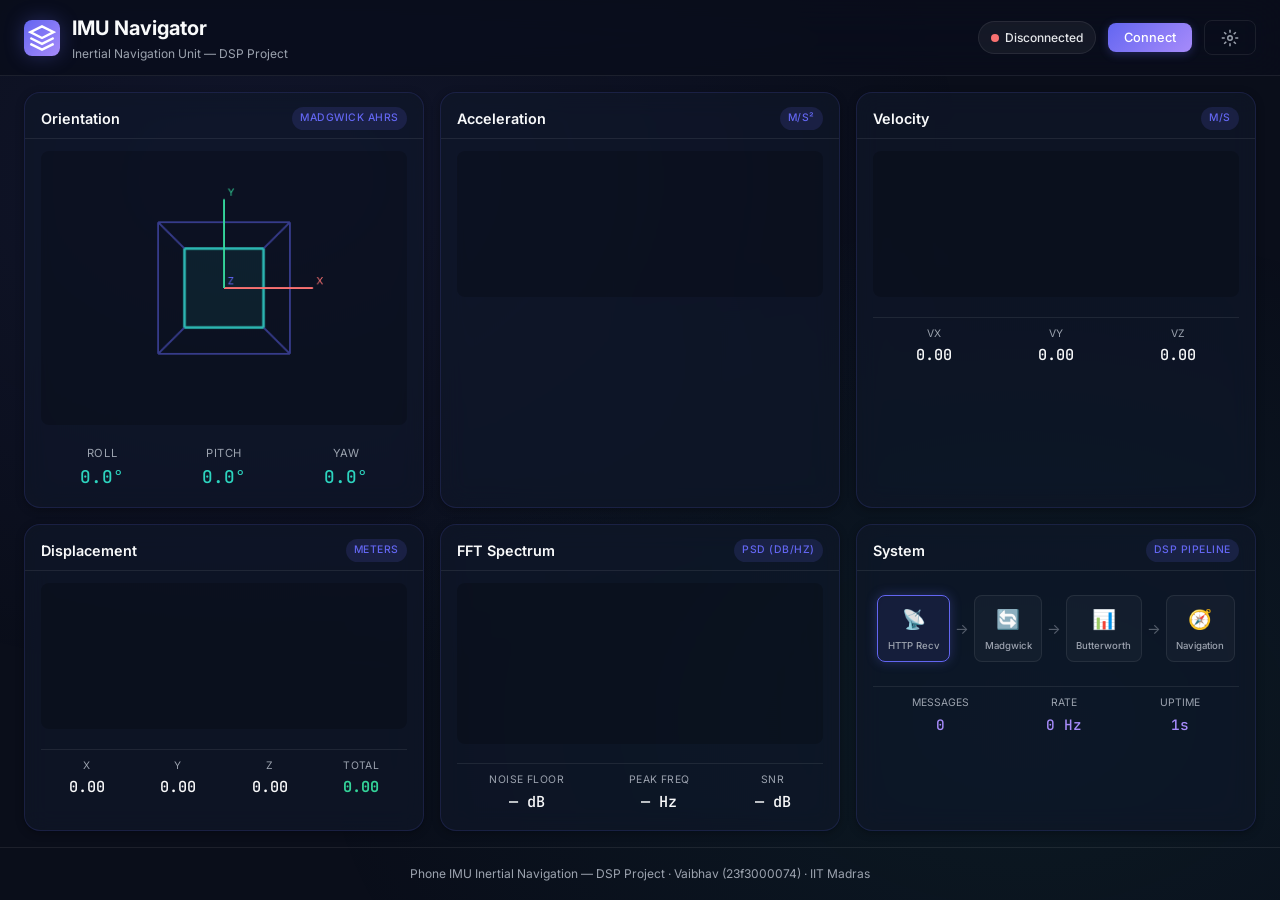
<file: src/phone_imu_bridge/webapp/index.html>
<!DOCTYPE html>
<html lang="en">
<head>
    <meta charset="UTF-8">
    <meta name="viewport" content="width=device-width, initial-scale=1.0">
    <title>IMU Inertial Navigation — Dashboard</title>
    <meta name="description" content="Real-time visualization dashboard for phone-based inertial navigation unit. Displays orientation, velocity, displacement, and FFT spectrum.">
    <link rel="manifest" href="manifest.json">
    <link rel="preconnect" href="https://fonts.googleapis.com">
    <link rel="preconnect" href="https://fonts.gstatic.com" crossorigin>
    <link href="https://fonts.googleapis.com/css2?family=Inter:wght@300;400;500;600;700&family=JetBrains+Mono:wght@400;500&display=swap" rel="stylesheet">
    <link rel="stylesheet" href="css/style.css">
</head>
<body>
    <!-- ── Header ────────────────────────────────────────────────── -->
    <header id="main-header">
        <div class="header-left">
            <div class="logo-icon">
                <svg viewBox="0 0 24 24" width="28" height="28" fill="none" stroke="currentColor" stroke-width="2">
                    <path d="M12 2L2 7l10 5 10-5-10-5z"/>
                    <path d="M2 17l10 5 10-5"/>
                    <path d="M2 12l10 5 10-5"/>
                </svg>
            </div>
            <div>
                <h1>IMU Navigator</h1>
                <p class="subtitle">Inertial Navigation Unit — DSP Project</p>
            </div>
        </div>
        <div class="header-right">
            <div class="status-badge" id="connection-status">
                <span class="status-dot"></span>
                <span class="status-text">Disconnected</span>
            </div>
            <button id="btn-connect" class="btn btn-primary">Connect</button>
            <button id="btn-settings" class="btn btn-ghost" title="Settings">
                <svg viewBox="0 0 24 24" width="18" height="18" fill="none" stroke="currentColor" stroke-width="2">
                    <circle cx="12" cy="12" r="3"/><path d="M12 1v4M12 19v4M4.22 4.22l2.83 2.83M16.95 16.95l2.83 2.83M1 12h4M19 12h4M4.22 19.78l2.83-2.83M16.95 7.05l2.83-2.83"/>
                </svg>
            </button>
        </div>
    </header>

    <!-- ── Settings Modal ────────────────────────────────────────── -->
    <div class="modal-overlay" id="settings-modal" style="display:none">
        <div class="modal-card">
            <h2>Connection Settings</h2>
            <div class="form-group">
                <label for="ws-host">WebSocket Host</label>
                <input type="text" id="ws-host" value="localhost" placeholder="e.g. 192.168.1.100">
            </div>
            <div class="form-group">
                <label for="ws-port">WebSocket Port</label>
                <input type="number" id="ws-port" value="8765">
            </div>
            <div class="modal-actions">
                <button class="btn btn-ghost" id="btn-cancel-settings">Cancel</button>
                <button class="btn btn-primary" id="btn-save-settings">Save & Connect</button>
            </div>
        </div>
    </div>

    <!-- ── Main Grid ─────────────────────────────────────────────── -->
    <main id="dashboard-grid">

        <!-- Card: 3D Orientation -->
        <section class="card card-orientation" id="card-orientation">
            <div class="card-header">
                <h2>Orientation</h2>
                <span class="card-badge">Madgwick AHRS</span>
            </div>
            <div class="card-body">
                <canvas id="canvas-orientation" width="400" height="300"></canvas>
                <div class="euler-readout">
                    <div class="euler-item">
                        <span class="euler-label">Roll</span>
                        <span class="euler-value" id="val-roll">0.0°</span>
                    </div>
                    <div class="euler-item">
                        <span class="euler-label">Pitch</span>
                        <span class="euler-value" id="val-pitch">0.0°</span>
                    </div>
                    <div class="euler-item">
                        <span class="euler-label">Yaw</span>
                        <span class="euler-value" id="val-yaw">0.0°</span>
                    </div>
                </div>
            </div>
        </section>

        <!-- Card: Acceleration (Raw) -->
        <section class="card card-accel" id="card-accel">
            <div class="card-header">
                <h2>Acceleration</h2>
                <span class="card-badge">m/s²</span>
            </div>
            <div class="card-body">
                <canvas id="canvas-accel" width="500" height="200"></canvas>
            </div>
        </section>

        <!-- Card: Velocity -->
        <section class="card card-velocity" id="card-velocity">
            <div class="card-header">
                <h2>Velocity</h2>
                <span class="card-badge">m/s</span>
            </div>
            <div class="card-body">
                <canvas id="canvas-velocity" width="500" height="200"></canvas>
                <div class="metric-row">
                    <div class="metric">
                        <span class="metric-label">Vx</span>
                        <span class="metric-value" id="val-vx">0.00</span>
                    </div>
                    <div class="metric">
                        <span class="metric-label">Vy</span>
                        <span class="metric-value" id="val-vy">0.00</span>
                    </div>
                    <div class="metric">
                        <span class="metric-label">Vz</span>
                        <span class="metric-value" id="val-vz">0.00</span>
                    </div>
                </div>
            </div>
        </section>

        <!-- Card: Displacement -->
        <section class="card card-displacement" id="card-displacement">
            <div class="card-header">
                <h2>Displacement</h2>
                <span class="card-badge">meters</span>
            </div>
            <div class="card-body">
                <canvas id="canvas-displacement" width="500" height="200"></canvas>
                <div class="metric-row">
                    <div class="metric">
                        <span class="metric-label">X</span>
                        <span class="metric-value" id="val-px">0.00</span>
                    </div>
                    <div class="metric">
                        <span class="metric-label">Y</span>
                        <span class="metric-value" id="val-py">0.00</span>
                    </div>
                    <div class="metric">
                        <span class="metric-label">Z</span>
                        <span class="metric-value" id="val-pz">0.00</span>
                    </div>
                    <div class="metric metric-total">
                        <span class="metric-label">Total</span>
                        <span class="metric-value" id="val-ptotal">0.00</span>
                    </div>
                </div>
            </div>
        </section>

        <!-- Card: FFT Spectrum -->
        <section class="card card-spectrum" id="card-spectrum">
            <div class="card-header">
                <h2>FFT Spectrum</h2>
                <span class="card-badge">PSD (dB/Hz)</span>
            </div>
            <div class="card-body">
                <canvas id="canvas-spectrum" width="500" height="220"></canvas>
                <div class="metric-row">
                    <div class="metric">
                        <span class="metric-label">Noise Floor</span>
                        <span class="metric-value" id="val-noise-floor">— dB</span>
                    </div>
                    <div class="metric">
                        <span class="metric-label">Peak Freq</span>
                        <span class="metric-value" id="val-peak-freq">— Hz</span>
                    </div>
                    <div class="metric">
                        <span class="metric-label">SNR</span>
                        <span class="metric-value" id="val-snr">— dB</span>
                    </div>
                </div>
            </div>
        </section>

        <!-- Card: System Info -->
        <section class="card card-info" id="card-info">
            <div class="card-header">
                <h2>System</h2>
                <span class="card-badge">DSP Pipeline</span>
            </div>
            <div class="card-body">
                <div class="pipeline-diagram">
                    <div class="pipeline-step active" id="pipe-recv">
                        <div class="pipe-icon">📡</div>
                        <div class="pipe-label">HTTP Recv</div>
                    </div>
                    <div class="pipe-arrow">→</div>
                    <div class="pipeline-step" id="pipe-madgwick">
                        <div class="pipe-icon">🔄</div>
                        <div class="pipe-label">Madgwick</div>
                    </div>
                    <div class="pipe-arrow">→</div>
                    <div class="pipeline-step" id="pipe-filter">
                        <div class="pipe-icon">📊</div>
                        <div class="pipe-label">Butterworth</div>
                    </div>
                    <div class="pipe-arrow">→</div>
                    <div class="pipeline-step" id="pipe-nav">
                        <div class="pipe-icon">🧭</div>
                        <div class="pipe-label">Navigation</div>
                    </div>
                </div>
                <div class="info-stats">
                    <div class="info-stat">
                        <span class="info-label">Messages</span>
                        <span class="info-value" id="val-msg-count">0</span>
                    </div>
                    <div class="info-stat">
                        <span class="info-label">Rate</span>
                        <span class="info-value" id="val-msg-rate">0 Hz</span>
                    </div>
                    <div class="info-stat">
                        <span class="info-label">Uptime</span>
                        <span class="info-value" id="val-uptime">0s</span>
                    </div>
                </div>
            </div>
        </section>

    </main>

    <!-- ── Footer ────────────────────────────────────────────────── -->
    <footer id="main-footer">
        <p>Phone IMU Inertial Navigation — DSP Project · Vaibhav (23f3000074) · IIT Madras</p>
    </footer>

    <script src="js/orientation3d.js"></script>
    <script src="js/plots.js"></script>
    <script src="js/app.js"></script>
</body>
</html>
</file>
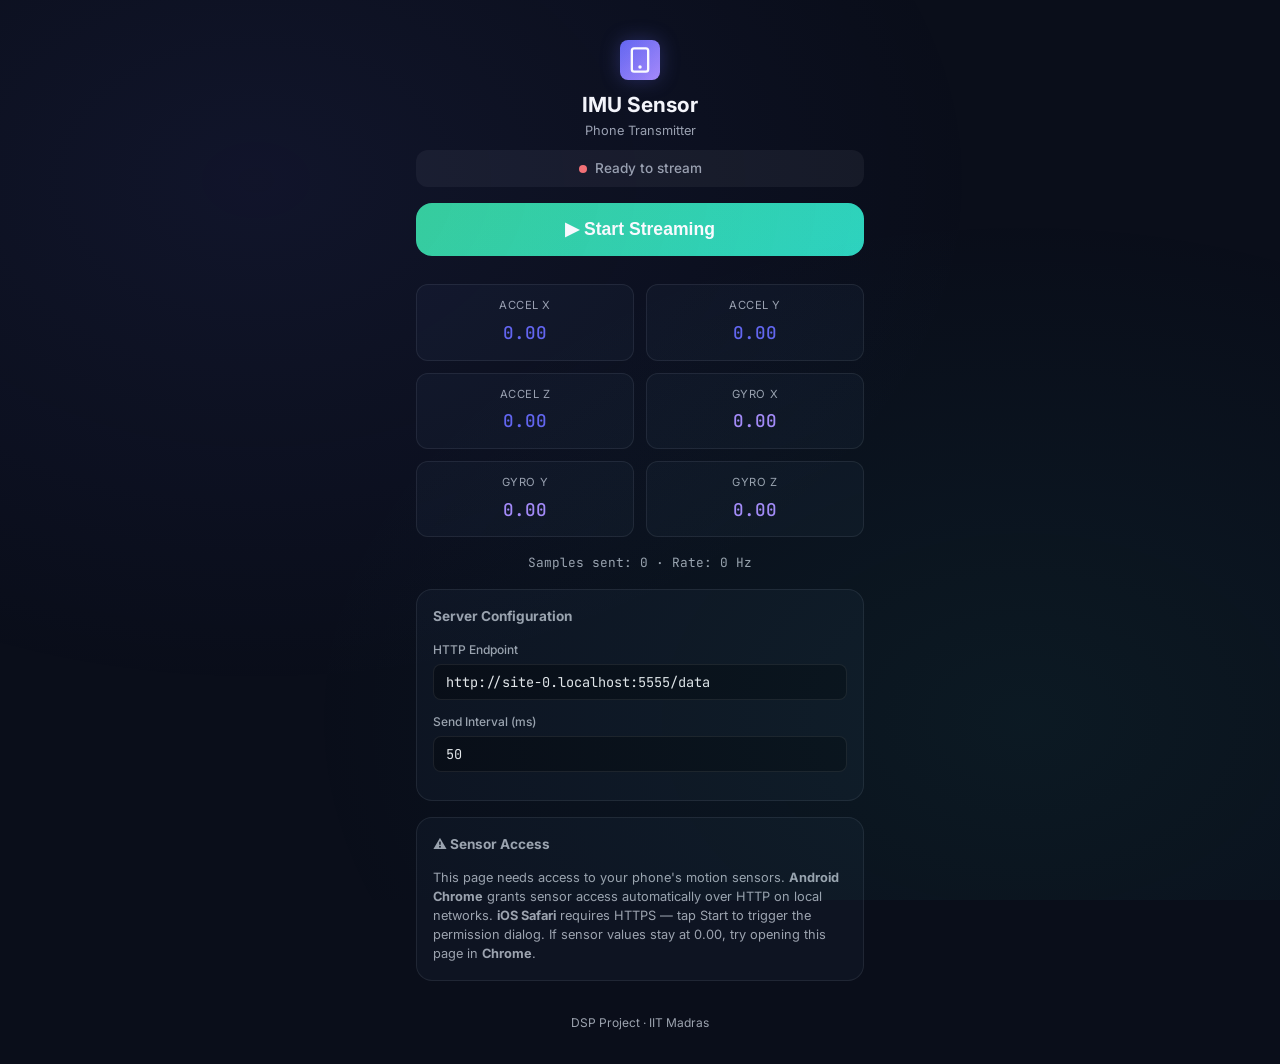
<file: src/phone_imu_bridge/webapp/phone.html>
<!DOCTYPE html>
<html lang="en">
<head>
    <meta charset="UTF-8">
    <meta name="viewport" content="width=device-width, initial-scale=1.0, user-scalable=no">
    <title>IMU Sensor — Phone Transmitter</title>
    <meta name="description" content="Phone sensor reader that streams accelerometer and gyroscope data to the ROS 2 IMU navigation backend.">
    <link rel="manifest" href="manifest.json">
    <link rel="preconnect" href="https://fonts.googleapis.com">
    <link rel="preconnect" href="https://fonts.gstatic.com" crossorigin>
    <link href="https://fonts.googleapis.com/css2?family=Inter:wght@300;400;500;600;700&family=JetBrains+Mono:wght@400;500&display=swap" rel="stylesheet">
    <link rel="stylesheet" href="css/style.css">
    <style>
        /* Phone-specific overrides */
        body {
            min-height: 100vh;
            min-height: 100dvh;
        }
        .phone-container {
            max-width: 480px;
            margin: 0 auto;
            padding: 1rem;
        }
        .sensor-grid {
            display: grid;
            grid-template-columns: 1fr 1fr;
            gap: 0.75rem;
            margin: 1rem 0;
        }
        .sensor-cell {
            background: var(--card-bg);
            border: 1px solid var(--border);
            border-radius: 12px;
            padding: 0.75rem;
            text-align: center;
        }
        .sensor-cell .label {
            font-size: 0.7rem;
            color: var(--text-muted);
            text-transform: uppercase;
            letter-spacing: 0.05em;
            margin-bottom: 0.25rem;
        }
        .sensor-cell .value {
            font-family: 'JetBrains Mono', monospace;
            font-size: 1.1rem;
            font-weight: 500;
            color: var(--text);
        }
        .sensor-cell.accel .value { color: var(--accent-blue); }
        .sensor-cell.gyro .value { color: var(--accent-purple); }
        .big-button {
            width: 100%;
            padding: 1rem;
            border-radius: 16px;
            font-size: 1.1rem;
            font-weight: 600;
            cursor: pointer;
            border: none;
            transition: all 0.3s ease;
            margin-bottom: 0.75rem;
        }
        .big-button.start {
            background: linear-gradient(135deg, var(--accent-green), var(--accent-teal));
            color: #fff;
        }
        .big-button.stop {
            background: linear-gradient(135deg, var(--accent-red), var(--accent-orange));
            color: #fff;
        }
        .big-button:active {
            transform: scale(0.97);
        }
        .config-section {
            background: var(--card-bg);
            border: 1px solid var(--border);
            border-radius: 16px;
            padding: 1rem;
            margin: 1rem 0;
        }
        .config-section h3 {
            font-size: 0.85rem;
            color: var(--text-muted);
            margin-bottom: 0.75rem;
        }
        .stream-indicator {
            display: flex;
            align-items: center;
            justify-content: center;
            gap: 0.5rem;
            padding: 0.5rem;
            border-radius: 12px;
            margin-bottom: 1rem;
            font-size: 0.85rem;
            font-weight: 500;
        }
        .stream-indicator.idle {
            background: rgba(255,255,255,0.05);
            color: var(--text-muted);
        }
        .stream-indicator.streaming {
            background: rgba(52, 211, 153, 0.15);
            color: var(--accent-green);
            animation: pulse-bg 2s ease-in-out infinite;
        }
        @keyframes pulse-bg {
            0%, 100% { opacity: 1; }
            50% { opacity: 0.7; }
        }
        .sample-counter {
            font-family: 'JetBrains Mono', monospace;
            font-size: 0.8rem;
            color: var(--text-muted);
            text-align: center;
            margin-top: 0.5rem;
        }
    </style>
</head>
<body>
    <div class="phone-container">
        <!-- Header -->
        <header style="text-align:center; padding: 1.5rem 0 0.5rem;">
            <div class="logo-icon" style="margin:0 auto 0.5rem; width:40px; height:40px;">
                <svg viewBox="0 0 24 24" width="28" height="28" fill="none" stroke="currentColor" stroke-width="2">
                    <rect x="5" y="2" width="14" height="20" rx="2" ry="2"/>
                    <line x1="12" y1="18" x2="12" y2="18" stroke-linecap="round" stroke-width="3"/>
                </svg>
            </div>
            <h1 style="font-size:1.3rem; margin:0;">IMU Sensor</h1>
            <p class="subtitle" style="font-size:0.8rem;">Phone Transmitter</p>
        </header>

        <!-- Stream Status -->
        <div class="stream-indicator idle" id="stream-indicator">
            <span class="status-dot"></span>
            <span id="stream-text">Ready to stream</span>
        </div>

        <!-- Controls -->
        <button class="big-button start" id="btn-start">
            ▶ Start Streaming
        </button>
        <button class="big-button stop" id="btn-stop" style="display:none">
            ■ Stop Streaming
        </button>

        <!-- Live Sensor Values -->
        <div class="sensor-grid">
            <div class="sensor-cell accel">
                <div class="label">Accel X</div>
                <div class="value" id="s-ax">0.00</div>
            </div>
            <div class="sensor-cell accel">
                <div class="label">Accel Y</div>
                <div class="value" id="s-ay">0.00</div>
            </div>
            <div class="sensor-cell accel">
                <div class="label">Accel Z</div>
                <div class="value" id="s-az">0.00</div>
            </div>
            <div class="sensor-cell gyro">
                <div class="label">Gyro X</div>
                <div class="value" id="s-gx">0.00</div>
            </div>
            <div class="sensor-cell gyro">
                <div class="label">Gyro Y</div>
                <div class="value" id="s-gy">0.00</div>
            </div>
            <div class="sensor-cell gyro">
                <div class="label">Gyro Z</div>
                <div class="value" id="s-gz">0.00</div>
            </div>
        </div>

        <div class="sample-counter">
            Samples sent: <span id="sample-count">0</span> · 
            Rate: <span id="send-rate">0</span> Hz
        </div>

        <!-- Configuration -->
        <div class="config-section">
            <h3>Server Configuration</h3>
            <div class="form-group">
                <label for="server-url">HTTP Endpoint</label>
                <input type="text" id="server-url" value="" 
                       placeholder="http://<pc-ip>:5555/data">
            </div>
            <div class="form-group">
                <label for="send-interval">Send Interval (ms)</label>
                <input type="number" id="send-interval" value="50" min="10" max="1000">
            </div>
        </div>

        <!-- Permissions Notice -->
        <div class="config-section" id="permission-notice">
            <h3>⚠️ Sensor Access</h3>
            <p style="font-size:0.8rem; color:var(--text-muted); line-height:1.5;">
                This page needs access to your phone's motion sensors.
                <strong>Android Chrome</strong> grants sensor access automatically over HTTP on local networks.
                <strong>iOS Safari</strong> requires HTTPS — tap Start to trigger the permission dialog.
                If sensor values stay at 0.00, try opening this page in <strong>Chrome</strong>.
            </p>
        </div>

        <footer style="text-align:center; padding:1rem; font-size:0.75rem; color:var(--text-muted);">
            DSP Project · IIT Madras
        </footer>
    </div>

    <script src="js/phone.js"></script>
</body>
</html>
</file>
<file: src/phone_imu_bridge/webapp/css/style.css>
/* IMU Navigator — Dark Theme Design System */

:root {
    --bg-primary: #0a0e1a;
    --bg-secondary: #111827;
    --bg-elevated: #1a1f35;
    --card-bg: rgba(17, 24, 39, 0.7);
    --card-border: rgba(99, 102, 241, 0.15);
    --text: #e5e7eb;
    --text-muted: #9ca3af;
    --text-bright: #f9fafb;
    --accent-blue: #6366f1;
    --accent-blue-glow: rgba(99, 102, 241, 0.3);
    --accent-purple: #a78bfa;
    --accent-teal: #2dd4bf;
    --accent-green: #34d399;
    --accent-orange: #fb923c;
    --accent-red: #f87171;
    --accent-pink: #f472b6;
    --border: rgba(255, 255, 255, 0.08);
    --border-active: rgba(99, 102, 241, 0.4);
    --shadow-sm: 0 2px 8px rgba(0, 0, 0, 0.3);
    --shadow-md: 0 4px 20px rgba(0, 0, 0, 0.4);
    --shadow-lg: 0 8px 40px rgba(0, 0, 0, 0.5);
    --shadow-glow: 0 0 30px rgba(99, 102, 241, 0.15);
    --radius-sm: 8px;
    --radius-md: 12px;
    --radius-lg: 16px;
    --radius-xl: 20px;
    --transition-fast: 150ms cubic-bezier(0.4, 0, 0.2, 1);
    --transition-smooth: 300ms cubic-bezier(0.4, 0, 0.2, 1);
}

*, *::before, *::after { margin: 0; padding: 0; box-sizing: border-box; }
html { font-size: 16px; scroll-behavior: smooth; }

body {
    font-family: 'Inter', -apple-system, BlinkMacSystemFont, sans-serif;
    background: var(--bg-primary);
    color: var(--text);
    line-height: 1.6;
    overflow-x: hidden;
    min-height: 100vh;
}

body::before {
    content: '';
    position: fixed;
    top: 0; left: 0;
    width: 100vw; height: 100vh;
    background:
        radial-gradient(ellipse at 20% 20%, rgba(99, 102, 241, 0.08) 0%, transparent 50%),
        radial-gradient(ellipse at 80% 80%, rgba(45, 212, 191, 0.06) 0%, transparent 50%);
    pointer-events: none;
    z-index: 0;
}

h1 { font-size: 1.25rem; font-weight: 700; color: var(--text-bright); }
h2 { font-size: 0.9rem; font-weight: 600; color: var(--text-bright); }
.subtitle { font-size: 0.75rem; color: var(--text-muted); }

/* Header */
#main-header {
    position: sticky; top: 0; z-index: 100;
    display: flex; align-items: center; justify-content: space-between;
    padding: 0.75rem 1.5rem;
    background: rgba(10, 14, 26, 0.85);
    backdrop-filter: blur(20px) saturate(1.8);
    border-bottom: 1px solid var(--border);
}
.header-left, .header-right { display: flex; align-items: center; gap: 0.75rem; }
.logo-icon {
    width: 36px; height: 36px; border-radius: var(--radius-sm);
    background: linear-gradient(135deg, var(--accent-blue), var(--accent-purple));
    display: flex; align-items: center; justify-content: center; color: #fff;
    box-shadow: 0 0 20px var(--accent-blue-glow);
}

/* Status */
.status-badge {
    display: flex; align-items: center; gap: 0.4rem;
    padding: 0.35rem 0.75rem; border-radius: 100px;
    background: rgba(255, 255, 255, 0.05); border: 1px solid var(--border);
    font-size: 0.75rem; font-weight: 500;
}
.status-dot { width: 8px; height: 8px; border-radius: 50%; background: var(--accent-red); transition: var(--transition-smooth); }
.status-badge.connected .status-dot { background: var(--accent-green); box-shadow: 0 0 8px rgba(52, 211, 153, 0.6); animation: pulse-dot 2s ease-in-out infinite; }
@keyframes pulse-dot { 0%, 100% { box-shadow: 0 0 8px rgba(52, 211, 153, 0.6); } 50% { box-shadow: 0 0 16px rgba(52, 211, 153, 0.9); } }

/* Buttons */
.btn {
    font-family: 'Inter', sans-serif; font-size: 0.8rem; font-weight: 500;
    padding: 0.45rem 1rem; border-radius: var(--radius-sm); border: none;
    cursor: pointer; transition: var(--transition-smooth);
    display: inline-flex; align-items: center; gap: 0.4rem;
}
.btn-primary {
    background: linear-gradient(135deg, var(--accent-blue), var(--accent-purple));
    color: #fff; box-shadow: 0 2px 10px var(--accent-blue-glow);
}
.btn-primary:hover { transform: translateY(-1px); box-shadow: 0 4px 20px var(--accent-blue-glow); }
.btn-ghost { background: transparent; color: var(--text-muted); border: 1px solid var(--border); }
.btn-ghost:hover { background: rgba(255, 255, 255, 0.05); color: var(--text); }

/* Dashboard Grid */
#dashboard-grid {
    position: relative; z-index: 1;
    display: grid; grid-template-columns: repeat(3, 1fr);
    gap: 1rem; padding: 1rem 1.5rem; max-width: 1600px; margin: 0 auto;
}
.card-orientation { grid-column: 1; grid-row: 1; }
.card-accel { grid-column: 2; grid-row: 1; }
.card-velocity { grid-column: 3; grid-row: 1; }
.card-displacement { grid-column: 1; grid-row: 2; }
.card-spectrum { grid-column: 2; grid-row: 2; }
.card-info { grid-column: 3; grid-row: 2; }

/* Cards */
.card {
    background: var(--card-bg);
    backdrop-filter: blur(12px) saturate(1.5);
    border: 1px solid var(--card-border); border-radius: var(--radius-lg);
    overflow: hidden; transition: var(--transition-smooth); box-shadow: var(--shadow-sm);
    animation: slide-up 0.5s ease backwards;
}
.card:hover { border-color: var(--border-active); box-shadow: var(--shadow-md), var(--shadow-glow); transform: translateY(-2px); }
.card:nth-child(1) { animation-delay: 0.05s; }
.card:nth-child(2) { animation-delay: 0.10s; }
.card:nth-child(3) { animation-delay: 0.15s; }
.card:nth-child(4) { animation-delay: 0.20s; }
.card:nth-child(5) { animation-delay: 0.25s; }
.card:nth-child(6) { animation-delay: 0.30s; }

.card-header {
    display: flex; align-items: center; justify-content: space-between;
    padding: 0.85rem 1rem 0.5rem; border-bottom: 1px solid var(--border);
}
.card-badge {
    font-size: 0.65rem; font-weight: 500; padding: 0.2rem 0.5rem; border-radius: 100px;
    background: rgba(99, 102, 241, 0.15); color: var(--accent-blue);
    text-transform: uppercase; letter-spacing: 0.05em;
}
.card-body { padding: 0.75rem 1rem 1rem; }
canvas { width: 100%; height: auto; border-radius: var(--radius-sm); background: rgba(0, 0, 0, 0.2); }

/* Euler Readout */
.euler-readout { display: flex; justify-content: space-around; margin-top: 0.75rem; }
.euler-item { text-align: center; }
.euler-label { display: block; font-size: 0.7rem; color: var(--text-muted); text-transform: uppercase; letter-spacing: 0.05em; }
.euler-value { font-family: 'JetBrains Mono', monospace; font-size: 1.1rem; font-weight: 500; color: var(--accent-teal); }

/* Metrics */
.metric-row { display: flex; justify-content: space-around; margin-top: 0.75rem; padding-top: 0.5rem; border-top: 1px solid var(--border); }
.metric { text-align: center; }
.metric-label { display: block; font-size: 0.65rem; color: var(--text-muted); text-transform: uppercase; letter-spacing: 0.04em; }
.metric-value { font-family: 'JetBrains Mono', monospace; font-size: 0.95rem; font-weight: 500; color: var(--text-bright); }
.metric-total .metric-value { color: var(--accent-green); font-weight: 700; }

/* Pipeline */
.pipeline-diagram { display: flex; align-items: center; justify-content: center; gap: 0.3rem; padding: 0.75rem 0; flex-wrap: wrap; }
.pipeline-step { text-align: center; padding: 0.5rem 0.6rem; border-radius: var(--radius-sm); background: rgba(255, 255, 255, 0.03); border: 1px solid var(--border); min-width: 65px; transition: var(--transition-smooth); }
.pipeline-step.active { border-color: var(--accent-blue); background: rgba(99, 102, 241, 0.1); box-shadow: 0 0 12px var(--accent-blue-glow); }
.pipe-icon { font-size: 1.2rem; margin-bottom: 0.2rem; }
.pipe-label { font-size: 0.6rem; color: var(--text-muted); font-weight: 500; }
.pipe-arrow { color: var(--text-muted); font-size: 0.9rem; opacity: 0.5; }

/* Info Stats */
.info-stats { display: flex; justify-content: space-around; margin-top: 0.75rem; padding-top: 0.5rem; border-top: 1px solid var(--border); }
.info-stat { text-align: center; }
.info-label { display: block; font-size: 0.65rem; color: var(--text-muted); text-transform: uppercase; }
.info-value { font-family: 'JetBrains Mono', monospace; font-size: 0.9rem; color: var(--accent-purple); font-weight: 500; }

/* Modal */
.modal-overlay { position: fixed; inset: 0; background: rgba(0, 0, 0, 0.6); backdrop-filter: blur(8px); display: flex; align-items: center; justify-content: center; z-index: 200; }
.modal-card { background: var(--bg-elevated); border: 1px solid var(--card-border); border-radius: var(--radius-xl); padding: 1.5rem; width: min(400px, 90vw); box-shadow: var(--shadow-lg); }
.modal-card h2 { margin-bottom: 1rem; }
.modal-actions { display: flex; justify-content: flex-end; gap: 0.5rem; margin-top: 1.25rem; }

/* Forms */
.form-group { margin-bottom: 0.75rem; }
.form-group label { display: block; font-size: 0.75rem; color: var(--text-muted); margin-bottom: 0.3rem; font-weight: 500; }
.form-group input {
    width: 100%; padding: 0.5rem 0.75rem; border-radius: var(--radius-sm);
    border: 1px solid var(--border); background: rgba(0, 0, 0, 0.3);
    color: var(--text); font-family: 'JetBrains Mono', monospace; font-size: 0.85rem;
    outline: none; transition: var(--transition-fast);
}
.form-group input:focus { border-color: var(--accent-blue); box-shadow: 0 0 0 3px var(--accent-blue-glow); }

/* Footer */
#main-footer { position: relative; z-index: 1; text-align: center; padding: 1rem; font-size: 0.75rem; color: var(--text-muted); border-top: 1px solid var(--border); }

/* Animations */
@keyframes slide-up { from { opacity: 0; transform: translateY(20px); } to { opacity: 1; transform: translateY(0); } }

/* Responsive */
@media (max-width: 1200px) {
    #dashboard-grid { grid-template-columns: repeat(2, 1fr); }
    .card-orientation, .card-velocity, .card-spectrum { grid-column: 1; }
    .card-accel, .card-displacement, .card-info { grid-column: 2; }
    .card-orientation { grid-row: 1; } .card-accel { grid-row: 1; }
    .card-velocity { grid-row: 2; } .card-displacement { grid-row: 2; }
    .card-spectrum { grid-row: 3; } .card-info { grid-row: 3; }
}
@media (max-width: 768px) {
    #dashboard-grid { grid-template-columns: 1fr; padding: 0.5rem; }
    .card-orientation, .card-accel, .card-velocity, .card-displacement, .card-spectrum, .card-info { grid-column: 1; grid-row: auto; }
    #main-header { padding: 0.5rem 1rem; }
    h1 { font-size: 1.05rem; }
}
</file>
